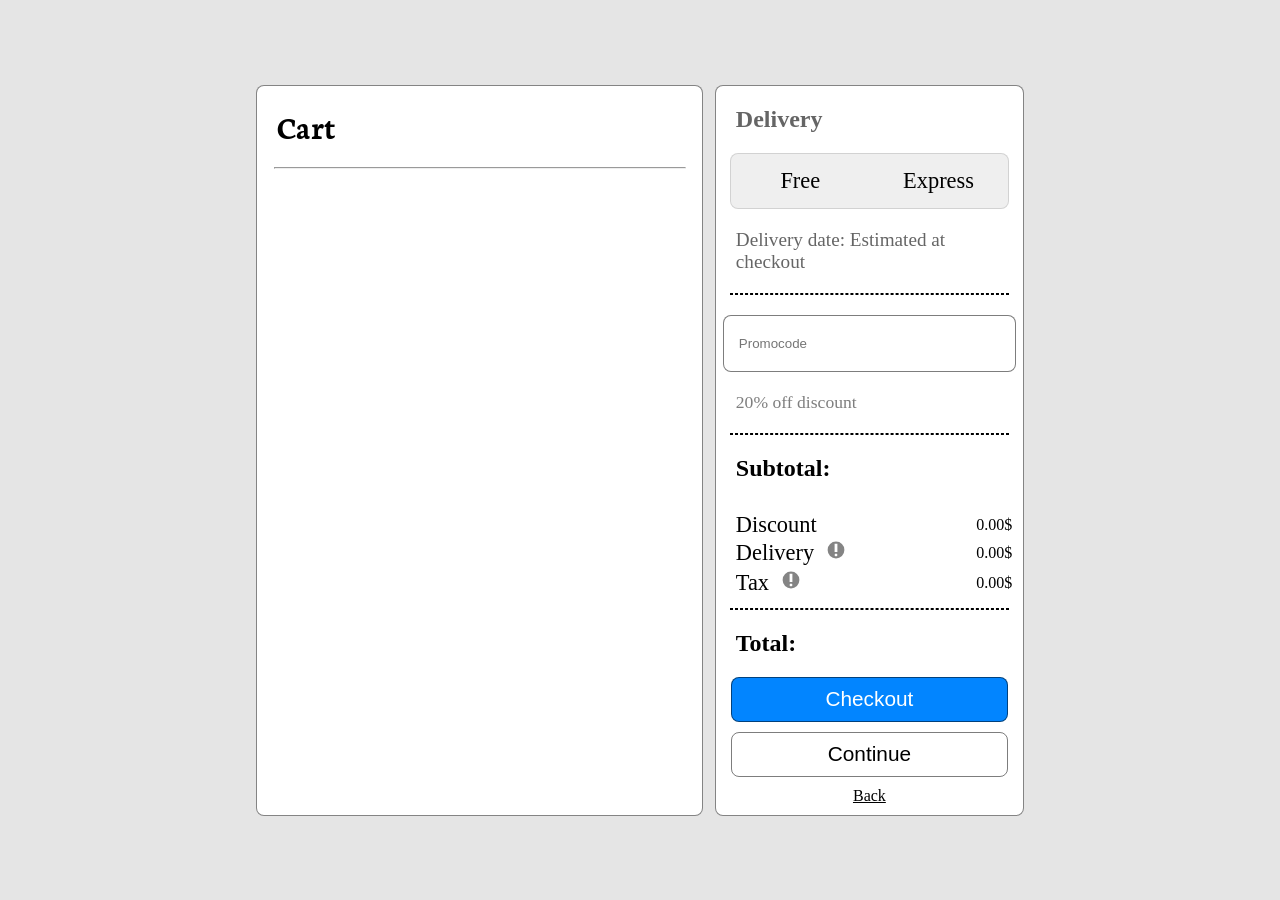
<file: html/cart.html>
<!DOCTYPE html>
<html lang="en">
<head>
    <meta charset="UTF-8">
    <meta name="viewport" content="width=device-width, initial-scale=1.0">
    <title>Checkout</title>
    <link rel="stylesheet" href="../css/cart.css">
    <script src="../js/script.js" defer></script>
    <script src="../js/landing.js" defer></script>
</head>
<body>
    <div id="container">
        <div id="shoes">
            <div id="cartTextDiv">
                <h1 id="cartText">Cart</h1>
            </div>
            <hr id="hr">
            <div id="cartContainer">
                
            </div>
        </div>
        <div id="checkout">
            <div id="deliverTextDiv">
                <h2 id="deliverText">Delivery</h2>
            </div>
            <div id="deliverOptionsDiv">
                <div class="options" id="freeButton">
                    <p class="optionText">Free</p>
                </div>
                <div class="options" id="expressButton">
                    <p class="optionText">Express</p>
                </div>
            </div>
            <div id="dateOfDeliverDiv">
                <p>Delivery date: <span id="passInExpectedDate">Estimated at checkout</span></p>
            </div>
           <hr id="border"></hr>
           <input type="text" placeholder="Promocode" id="promocode">
           <div id="discountDiv">
            <p id="discount">20% off discount</p>
           </div>
           <hr id="border"></hr>
           <div id="subtotalDiv">
            <h2 id="subtotalText">Subtotal:</h2>
           </div>
           <div id="subtotalInfo">
            <div id="discountRow">
                <p class="subtotalInfoText">Discount</p>
                <p id="discountAmount">0.00$</p>
            </div>
            <div id="deliveryDiv">
                <p class="subtotalInfoText">Delivery <span id="spanDelivery"><svg  id="svgDelivery" xmlns="http://www.w3.org/2000/svg" height="24px" viewBox="0 -960 960 960" width="24px" fill="#1f1f1f"><path d="M480-120q-33 0-56.5-23.5T400-200q0-33 23.5-56.5T480-280q33 0 56.5 23.5T560-200q0 33-23.5 56.5T480-120Zm-80-240v-480h160v480H400Z"/></svg></span></p>
                <p id="deliveryAmount">0.00$</p>
            </div>
            <div id="taxDiv">
                <p class="subtotalInfoText">Tax <span id="spanTax"><svg id="svgTax" xmlns="http://www.w3.org/2000/svg" height="24px" viewBox="0 -960 960 960" width="24px" fill="#1f1f1f"><path d="M480-120q-33 0-56.5-23.5T400-200q0-33 23.5-56.5T480-280q33 0 56.5 23.5T560-200q0 33-23.5 56.5T480-120Zm-80-240v-480h160v480H400Z"/></svg></span></p>
                <p id="taxAmount">0.00$</p>
            </div>
           </div>
           <hr id="border"></hr>
           <div id="totalDiv">
            <h2 id="totalText">Total: <span id="totalAmount"></span></h2>
           </div>
           <div id="checkoutButtonDiv">
            <button class="checkoutButton" id="checkoutButton">Checkout</button>
            <button class="checkoutButton" id="continueButton">Continue</button>
        </div>
        <a href="../index.html" id="backToIndex">Back</a>
    </div>
    </div>
</body>
</html>
</file>
<file: css/cart.css>
*{
    padding: 0;
    margin: 0;
}


:root{
    --primaryBorderRaduis: 8px;
    --primaryBorder: 0.2px solid rgba(0, 0, 0, 0.483);
}

html, body{
    height: 100%;
}

body{
    display: flex;
    justify-content: center;
    align-items: center;
    background-color: rgba(0, 0, 0, 0.103);

}

#container{
    display: flex;
    justify-content: space-between;
    align-items: center;
    height: 90%;
    width: 60%;
    border-radius: 16px;
}

#shoes{
    background-color: white;
    width: 58%;
    height: 90%;
    border-radius: var(--primaryBorderRaduis);
    border: var(--primaryBorder);
}

#cartTextDiv{
    width: 100%;
    border-top-left-radius: var(--primaryBorderRaduis);
    border-top-right-radius: var(--primaryBorderRaduis);
}

#cartText{
    padding: 20px;
    font-family: "Neuton";
}

#hr{

    width: 92%; 
    margin: 0 auto;
}

#checkout{
    display: flex;
    flex-direction: column;
    align-items: center;
    background-color: white;
    width: 40%;
    height: 90%;
    border-radius: var(--primaryBorderRaduis);
    border: var(--primaryBorder);
}

#deliverTextDiv{
    width: 100%;
    border-top-left-radius: var(--primaryBorderRaduis);
    border-top-right-radius: var(--primaryBorderRaduis);
}

#deliverText{
    padding: 20px;
    opacity: 0.6;
}

#deliverOptionsDiv{
    display: flex;
    border-radius: var(--primaryBorderRaduis);
    border: 1px solid rgba(0, 0, 0, 0.123);
    background-color: rgba(0, 0, 0, 0.063);
    height: 60px;
    width: 90%;
}

.options{
    display: flex;
    justify-content: center;
    align-items: center;
    flex: 1;
    cursor: pointer;
}


#expressButton.active,
#freeButton.active {
    background-color: white;
    border-radius: var(--primaryBorderRaduis);
    border: 0.5px solid black;
}

.optionText{
    font-size: 1.4rem;
}

#dateOfDeliverDiv{
    margin-right: auto;
    padding: 20px;
    font-size: 1.2rem;
    opacity: 0.6;
}

#border{
    width: 90%;
    border-style: dashed;
}

#promocode{
    width: 85%;
    margin-top: 20px;
    border-radius: var(--primaryBorderRaduis);
    padding: 20px 15px;
    border: 1px solid rgba(0, 0, 0, 0.509);
}

#discountDiv{
    margin-right: auto;
    padding: 20px;
    font-size: 1.1rem;
    opacity: 0.5;
}

#subtotalDiv{
    margin-right: auto;
    padding: 20px;
}

#subtotalInfo{
    margin-right: auto;
    display: flex;
    flex-direction: column;
    padding: 10px 20px;
    width: 90%;
    justify-content: space-between;
}


.subtotalInfoText{
    font-size: 1.4rem;
    display: flex;
    align-items: center;
}

#deliveryDiv, #taxDiv, #discountRow{
    display: flex;
    justify-content: space-between;
    align-items: center;
}



svg{
    margin-left: 10px;
    fill: white;
    background-color: rgba(0, 0, 0, 0.481);
    border-radius: 50%;
    cursor: pointer;
    transform: scale(0.7);
}

#spanDelivery{
    position: relative;
}

#spanTax{
    position: relative;
}


#totalDiv{
    margin-right: auto;
    padding: 20px;
}

#checkoutButtonDiv{
    display: flex;
    flex-direction: column;
    width: 90%;
    height: 15%;
    gap: 10px;
}


.checkoutButton{
    border-radius: var(--primaryBorderRaduis);
    border: 1px solid rgba(0, 0, 0, 0.509);
    flex: 1;    
}

#checkoutButton{
    background-color: #0285FF;
    color: white;
    font-size: 1.3rem;
}

#continueButton{
    font-size: 1.3rem;
    background-color: inherit;
    border: 1px solid rgba(0, 0, 0, 0.509);
}

#checkoutButton, #continueButton{
    cursor: pointer;
    transition: 200ms;
}

#checkoutButton:hover, #continueButton:hover{
    transform: scale(1.02);
}

#backToIndex{
    padding: 10px;
    text-decoration: underline;
    color: black;
}

.cartItem{
    display: flex;
    align-items: center;
    justify-content: space-evenly;
}




@font-face {
    font-family: "Neuton";
    src: url("../fonts/Neuton-Bold.ttf");
}
</file>
